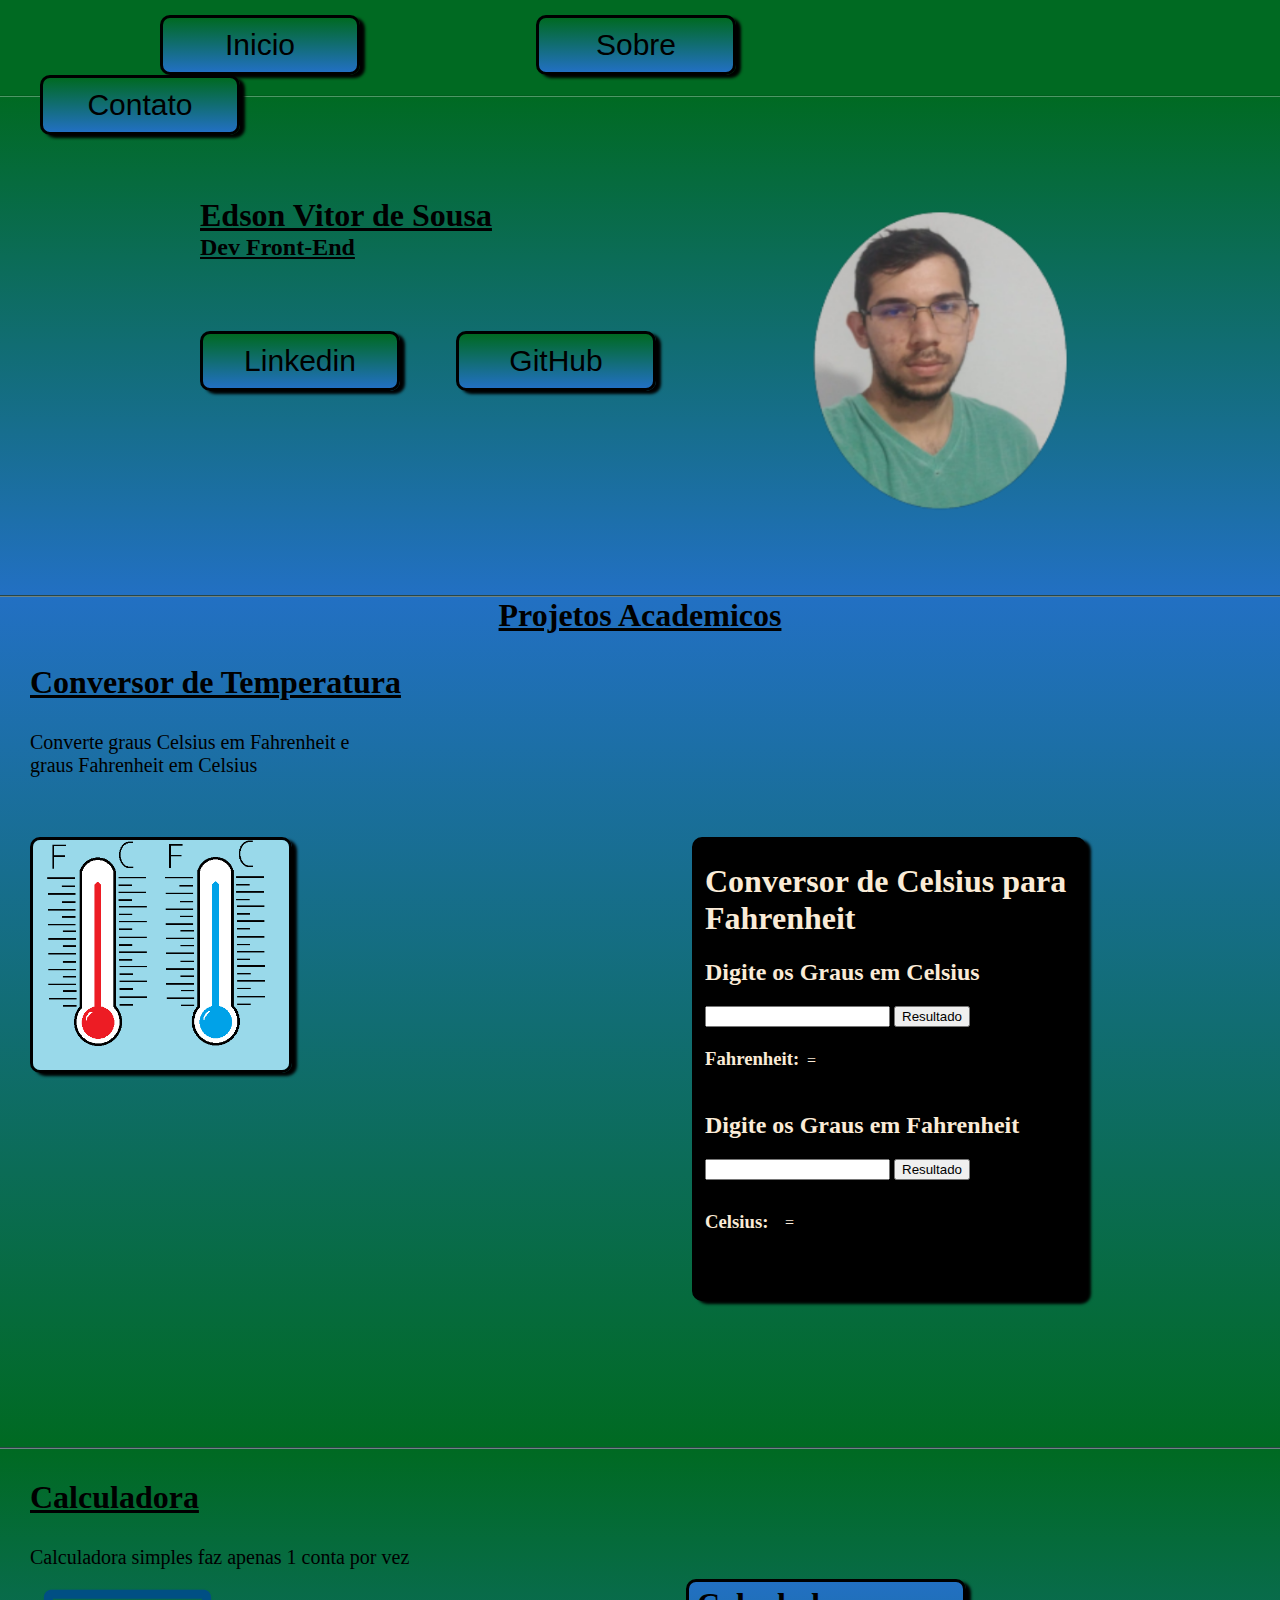
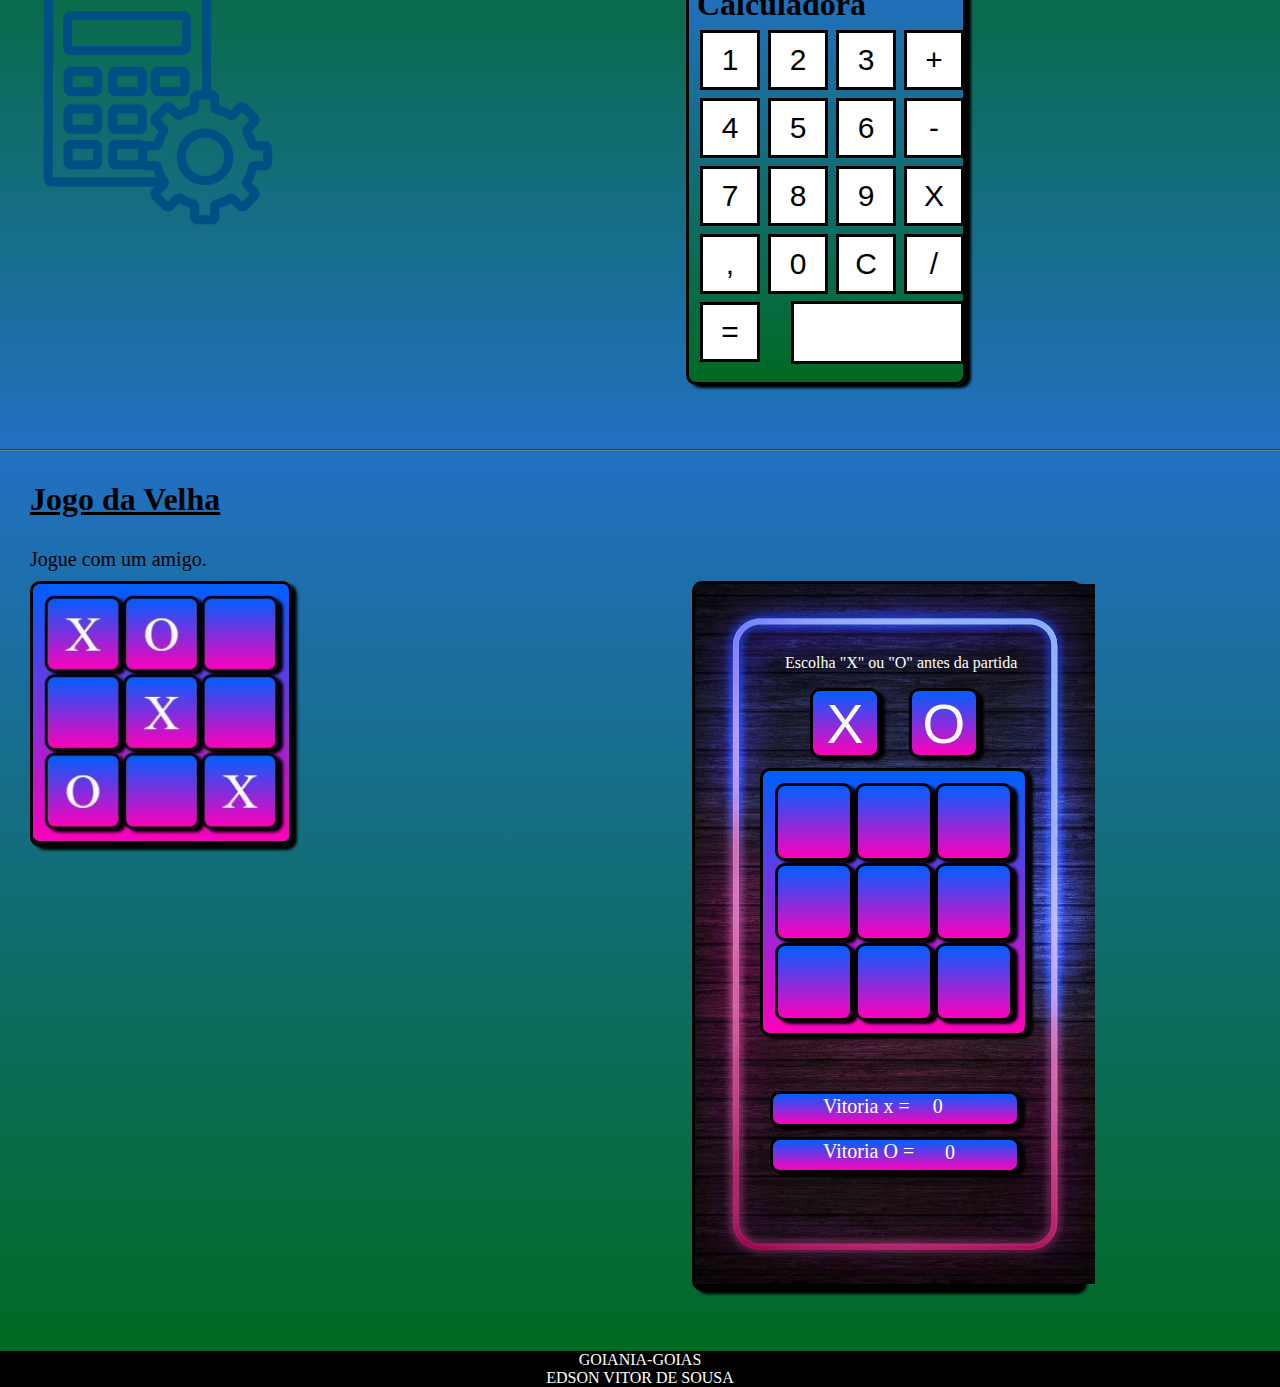
<file: index.html>
<!DOCTYPE html>
<html lang="en">
<head>
    <meta charset="UTF-8">
    <meta http-equiv="X-UA-Compatible" content="IE=edge">
    <meta name="viewport" content="width=device-width, initial-scale=1.0">
    <link rel="stylesheet" href="Index.css">
    <title>Meu Portifolio</title>
</head>
<Header>
    <nav id="menu">
        <Ul>
            <li id="inicio" class="Inicio">   <a href="index.html"><button>Inicio</button></a>  </li> 
            <li class="Sobre">  <a href="sobre.html"><button>Sobre</button></a>   </li> 
            <li class="Contato">   <a href="contato.html"><button>Contato</button></a> </li>
        </Ul>
</nav>
</Header>
<body>
    
    <div class="apre">
        <hr>
        <hgroup class="Htitle" >
            <h1> Edson Vitor de Sousa</h1>
            <h2> Dev Front-End</h2>
        </hgroup>
        <div>
            <div class="link"> <a href="https://www.linkedin.com/in/edson-vitor-sousa-b59a76212/" target="_blank" id="redes">  <button> Linkedin </button></a>
            </div>
            <div class="git">
            <a href="https://github.com/edsonvitor2" target="_blank" id="redes"><button> GitHub </button></a>
            </div>
            <img src="Eu3.png" class="eu">
        </div>
    </div>
    
    <div id="projetos">
        <hr>
        <div id="conversor">
            <h1 class="Ptitle">Projetos Academicos</h1>
            <h1 class="subTitle"> Conversor de Temperatura</h1>
            <p id="legend"> Converte graus Celsius em Fahrenheit e </br>graus Fahrenheit em Celsius</p>
            <img class="imgconver" src="ConversorImage.png" alt="">
            <div class="conver">
                <iframe class="frameconv" src="conversor.html" frameborder="0" height="450px" width="380px"></iframe>
            </div>
        </div>
        <hr>
        <div id="calculadora" class="calcula">
            <h1  class="subTitle"> Calculadora </h1>
            <p id="legend" class="Hcal"> Calculadora simples faz apenas 1 conta por vez</p>
            <img class="cal1" id="calImag"src="iconeCal.png" alt="">
            <div class="cal2" id="frame2">
                <iframe src="Calculadora.html" frameborder="0" height="450px" width="300px"></iframe>
            </div>
        </div>
        <hr>
        <div id="jogo-velha" class="game">
            <h1 class="subTitle"> Jogo da Velha </h1>
            <p id="legend" class="des"> Jogue com um amigo. </p>
            <img src="Games/jogoV.jpg" class="imgvelha" id="imgvelha"alt=''>
            <div class="velha" id="velha">
                <iframe src="Games/velha.html" frameborder="0" height="700px" width="400px"></iframe>
            </div>
        </div>
    </div>
</body>
<footer>
    <p id="foot"> GOIANIA-GOIAS</p>
    <p id="foot">EDSON VITOR DE SOUSA</p>
</footer>
</html>
</file>
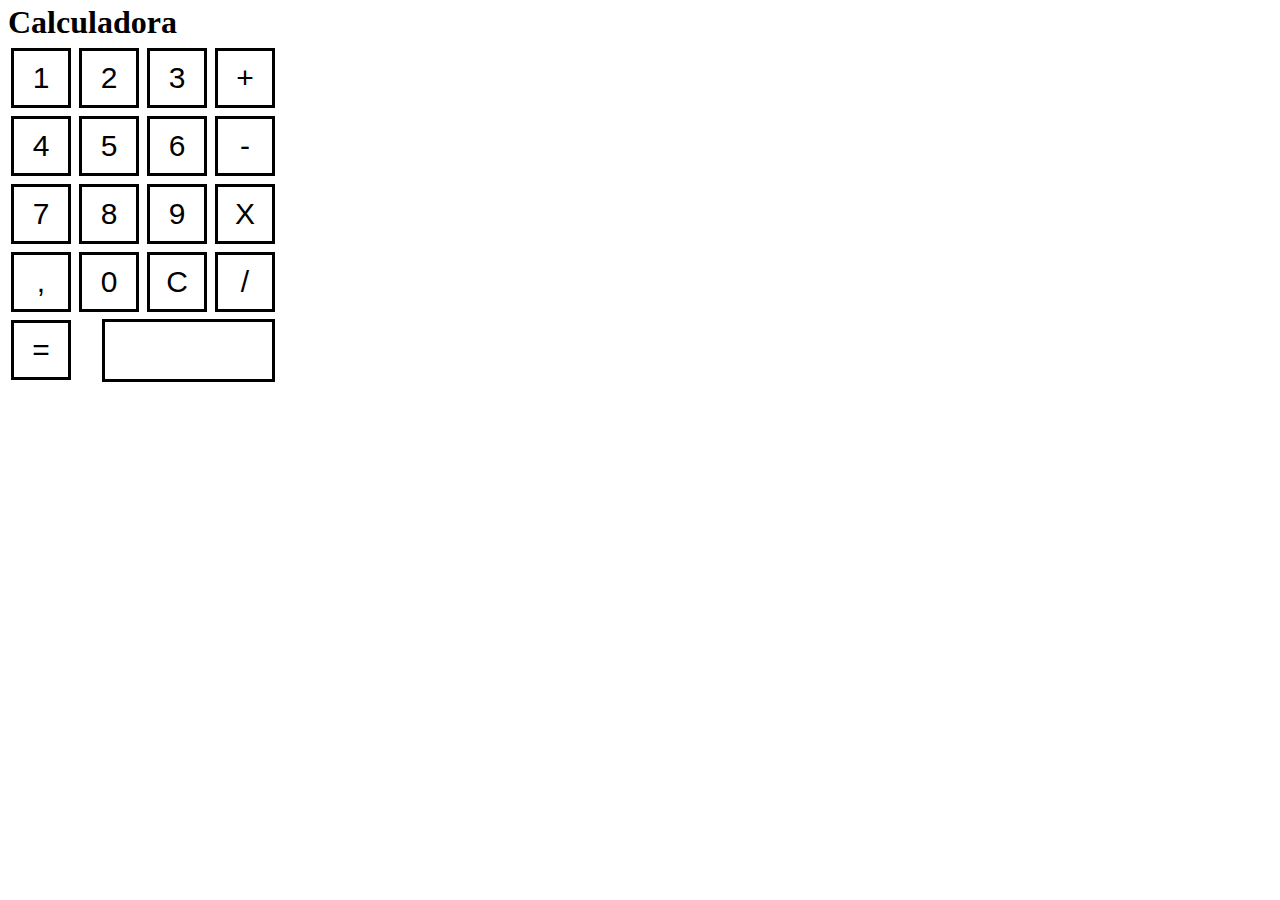
<file: Calculadora.html>
<html>
    <head>
        <title>Calculadora</title>
        <style>
            *{
                margin: 2;
            }
            .num{
                height: 60px;
                width: 60px;
                font-size: 30px;
                border: solid;
                background-color:#fff;
            }
            .op{
                font-size: 30px;
                position: absolute;
                left: 75px;
                top: 330px;
            }
            .resu{
                font-size: 30px;
                border: solid;
                position: absolute;
                left: 100px;
                height: 55px;
                width: 165px;
                background-color:#fff;
            }
        </style>
    </head>
    <header><h1 id="titulo">Calculadora</h1></header>
    <body>
        <table id="tabela">

            <tr> 
                <td> <button class="num" onclick="insert(1)">1</button></td> 
                <td> <button class="num" onclick="insert(2)">2</button></td> 
                <td> <button class="num" onclick="insert(3)">3</button></td> 
                <td> <button class="num" onclick="som()  + insertop('+')">+</button></td>
            </tr>
            <tr> 
                <td> <button class="num" onclick="insert(4)">4</button></td>
                <td> <button class="num" onclick="insert(5)">5</button></td>
                <td> <button class="num" onclick="insert(6)">6</button></td> 
                <td> <button class="num" onclick="sub()  + insertop('-')">-</button></td>
            </tr>
            <tr> 
                <td> <button class="num" onclick="insert(7)">7</button></td>
                <td> <button class="num" onclick="insert(8)">8</button></td>
                <td> <button class="num" onclick="insert(9)">9</button></td>
                <td> <button class="num" onclick="mult() + insertop('x')">X</button></td> 
            </tr> 
            <tr> 
                <td> <button class="num" onclick="insert('.') + transfor()">,</button></td>  
                <td> <button class="num" onclick="insert(0)">0</button></td>
                <td> <button class="num" onclick="limpar()">C</button></td>
                <td> <button class="num" onclick="div()  + insertop('/')">/</button></td>
            </tr>
            <tr> 
                <td> <button class="num"    onclick="res()">=</button></td> 
                <td id="resultado" class="resu"></td> 
                <td id="operad"    class="op"> </td>
            </tr>
        </table>
    </body>
</html>
    <script>
        var n1 = 0;
        var n2 = 0;
        var num1 = 0;
        var num2 = 0;
        var operador = 'nulo';
        var numero =0;
        var lim =true;
        var convert = false;

function  insertop(opa){
    document.getElementById('operad').innerHTML = opa;
}

function insert(num)
{
   if(operador == 'nulo')
   {
    numero = document.getElementById('resultado').innerHTML;
    n1 = document.getElementById('resultado').innerHTML = numero + num;
    document.getElementById('resultado').innerHTML;
   }
   else{
    limparSoma()
    numero = 0;
    numero = document.getElementById('resultado').innerHTML;
    n2 = document.getElementById('resultado').innerHTML = numero + num;
    document.getElementById('resultado').innerHTML;
   }
}
function som(){
    operador = 'soma';
}
function sub(){
    operador = 'subtrair';
}
function mult(){
    operador = 'multiplicar';
}
function div(){
    operador = 'dividir';
}
function transfor(){
    convert = true;
}
function res()
{
    if(convert == true)
    {
        num1 = parseFloat(n1);
        num2 = parseFloat(n2);
    }else
    {
        num1 = parseInt(n1);
        num2 = parseInt(n2);
    }
    if(operador == 'subtrair')
    {
        var res = num1 - num2;
        lim =true;
        document.getElementById('resultado').innerHTML = res;
        n1 = res;
    }
    else if(operador == 'soma')
    {
        var res = num1 + num2;
        lim =true;
        document.getElementById('resultado').innerHTML = res;
        n1 = res;
    }
    else if(operador == 'multiplicar')
    {
        var res = num1 * num2;
        lim =true;
        document.getElementById('resultado').innerHTML = res;
        n1 = res;
    }
    else if(operador == 'dividir')
    {
        var res = num1 / num2;
        lim =true;
        document.getElementById('resultado').innerHTML = res;
        n1 = res;
    }

    insertop('=');
   
}
function limparSoma(){
    if(lim == true)
    {
        document.getElementById('resultado').innerHTML = "";
        lim = false;
    }
}
function limpar()
    {
        document.getElementById('resultado').innerHTML = "";
        operador = 'nulo';
        numero = 0;
        n1 = 0;
        n2 = 0;
        num1 =0;
        num2=0;
    }
    </script>
</body>
</html>
</file>
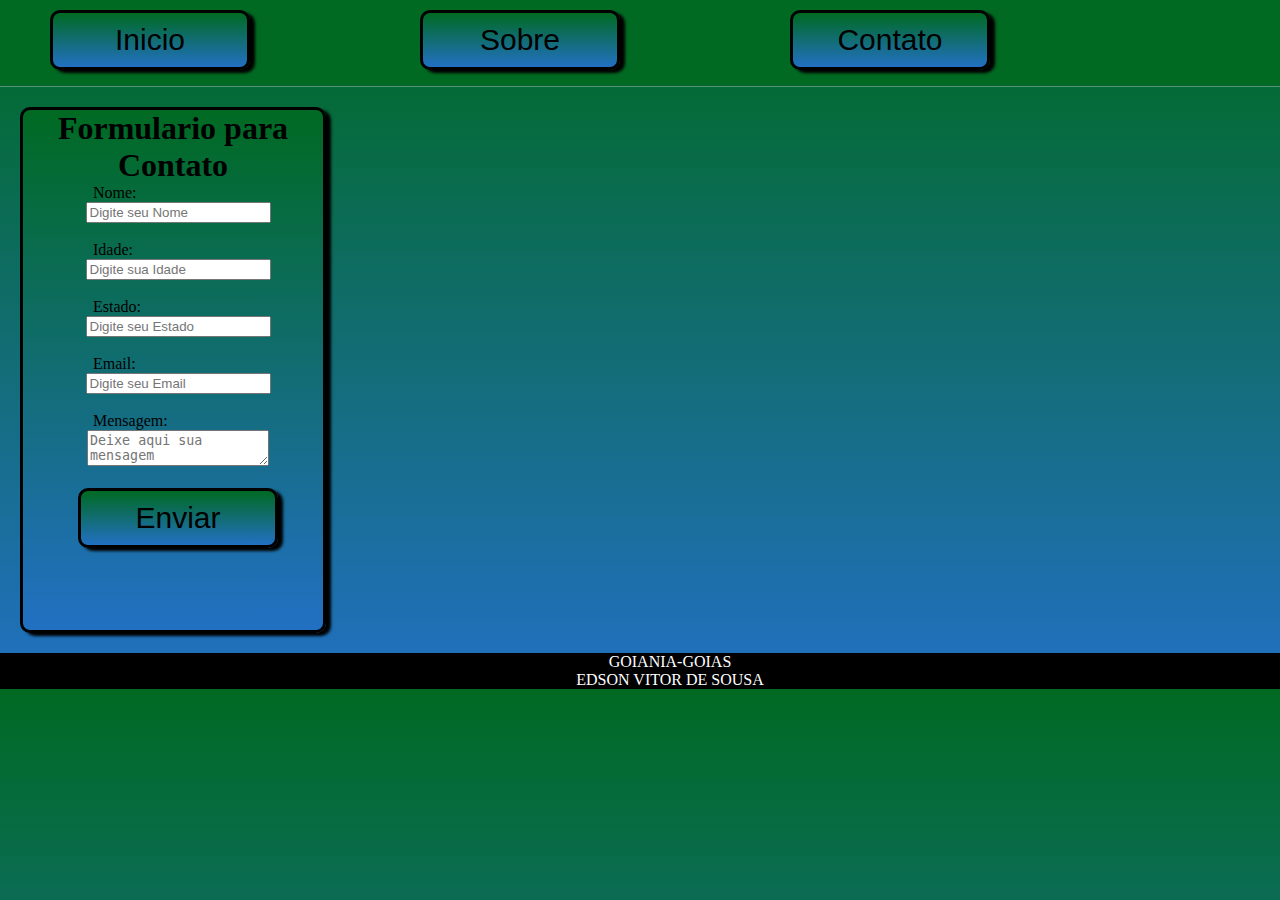
<file: contato.html>
<!DOCTYPE html>
<html lang="en">
<head>
    <meta charset="UTF-8">
    <meta http-equiv="X-UA-Compatible" content="IE=edge">
    <meta name="viewport" content="width=device-width, initial-scale=1.0">
    <link rel="stylesheet" href="contato.css">
    <title>Meu Portifolio</title>
</head>
<Header class="topo">
    <nav id="menu">
        <Ul>
            <li id="inicio" class="Inicio">   <a href="index.html"><button>Inicio</button></a>  </li> 
            <li class="Sobre">  <a href="sobre.html"><button>Sobre</button></a>   </li> 
            <li class="Contato">   <a href="contato.html"><button>Contato</button></a> </li>
        </Ul>
</nav>
</Header>
<hr>
<body>
    <div id="for" class="formulario">
    <H1>Formulario para Contato</H1>
    <form action="https://formsubmit.co/edsoncousa@gmail.com" method="POST"
    class="Forme">
        <p>Nome:</p><input type="text" name="name" required placeholder="Digite seu Nome"></br></br>
        <p>Idade:</p><input type="number" name="idade" placeholder="Digite sua Idade"></br></br>
        <p>Estado:</p><input type="text" name="estado" required placeholder="Digite seu Estado"></br></br>
        <p>Email:</p><input type="email" name="email" required placeholder="Digite seu Email"></br></br>
        <p>Mensagem:</p>
        <textarea name="message" placeholder="Deixe aqui sua mensagem"></textarea>
        <input type="hidden" name="_next" value="https://62e19a9bb370ec25989542db--edson-vitor-portifolio.netlify.app/contato.html">
        </br></br>
        <button type="submit">Enviar</button>
   </form>
   </div>
</body>
<footer>
    <p id="foot"> GOIANIA-GOIAS</p>
    <p id="foot">EDSON VITOR DE SOUSA</p>
</footer>
</html>
</file>
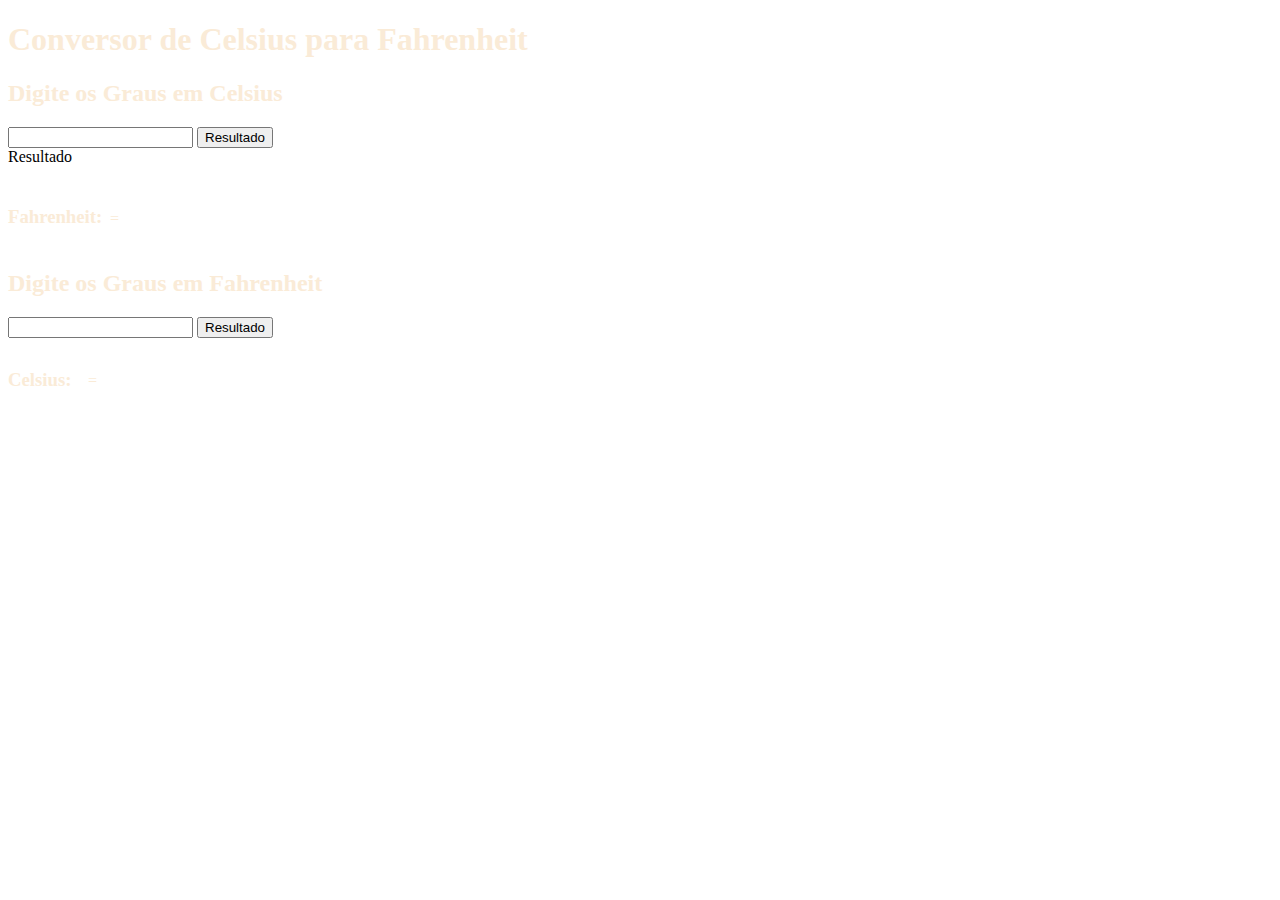
<file: conversor.html>
<!DOCTYPE html>
<html lang="en">
<head>
    <meta charset="UTF-8">
    <meta http-equiv="X-UA-Compatible" content="IE=edge">
    <meta name="viewport" content="width=device-width, initial-scale=1.0">
    <title>Conversor de Celsius para Fahrenheit</title>
    <style type="text/css">
        
       
        hgroup{
            color: antiquewhite;
        }
        h3#RES{
            color: antiquewhite;
            position: absolute;
            top: 187px;
        }
        div#Gres{
            color: antiquewhite;
            position: absolute;
            top: 210px;
            left: 110px;
        }
        h3#RES2{
            color: antiquewhite;
            position: absolute;
            top: 100px;
        }
        div#Fres{
            color: antiquewhite;
            position: absolute;
            top: 122px;
            left: 80px;
        }
        div#Fahrenheit{
            color: antiquewhite;
            position: absolute;
            top: 250px;
        }

    </style>
</head>
<body>
    <div>
        <hgroup>
        <h1>Conversor de Celsius para Fahrenheit</h1>
        <h2> Digite os Graus em Celsius </h2>
    </hgroup>
        <input type="text" id="graus">
        <button onclick="resFah()"> Resultado </button>
    </div>
    </body>
    <div id="res"> Resultado 
        <h3 id="RES">Fahrenheit:</h3> <div id="Gres">
            =
        </div>
    </div>
    <div id="Fahrenheit">
        <h2> Digite os Graus em Fahrenheit </h2>
        <input type="text" id="grausF">
        <button onclick="resCel()"> Resultado </button>
        <h3 id="RES2">Celsius:</h3> <div id="Fres">
            =
        </div>
    </div>
    <script>
        

        function resFah(){
            let celsius = 0;
            let fahrenheit = 0;
            celsius = document.getElementById('graus').value;
            parseFloat(celsius);
            fahrenheit = (9*celsius/5) + 32;
            document.getElementById('Gres').innerHTML = fahrenheit;
        }
        function resCel(){
            let celsius = 0;
            let fahrenheit = 0;
            fahrenheit = document.getElementById('grausF').value;
            parseFloat(fahrenheit);
            celsius = 5 * (fahrenheit - 32) / 9;
            document.getElementById('Fres').innerHTML = celsius;
        }
    </script>
</body>
</html>
</file>
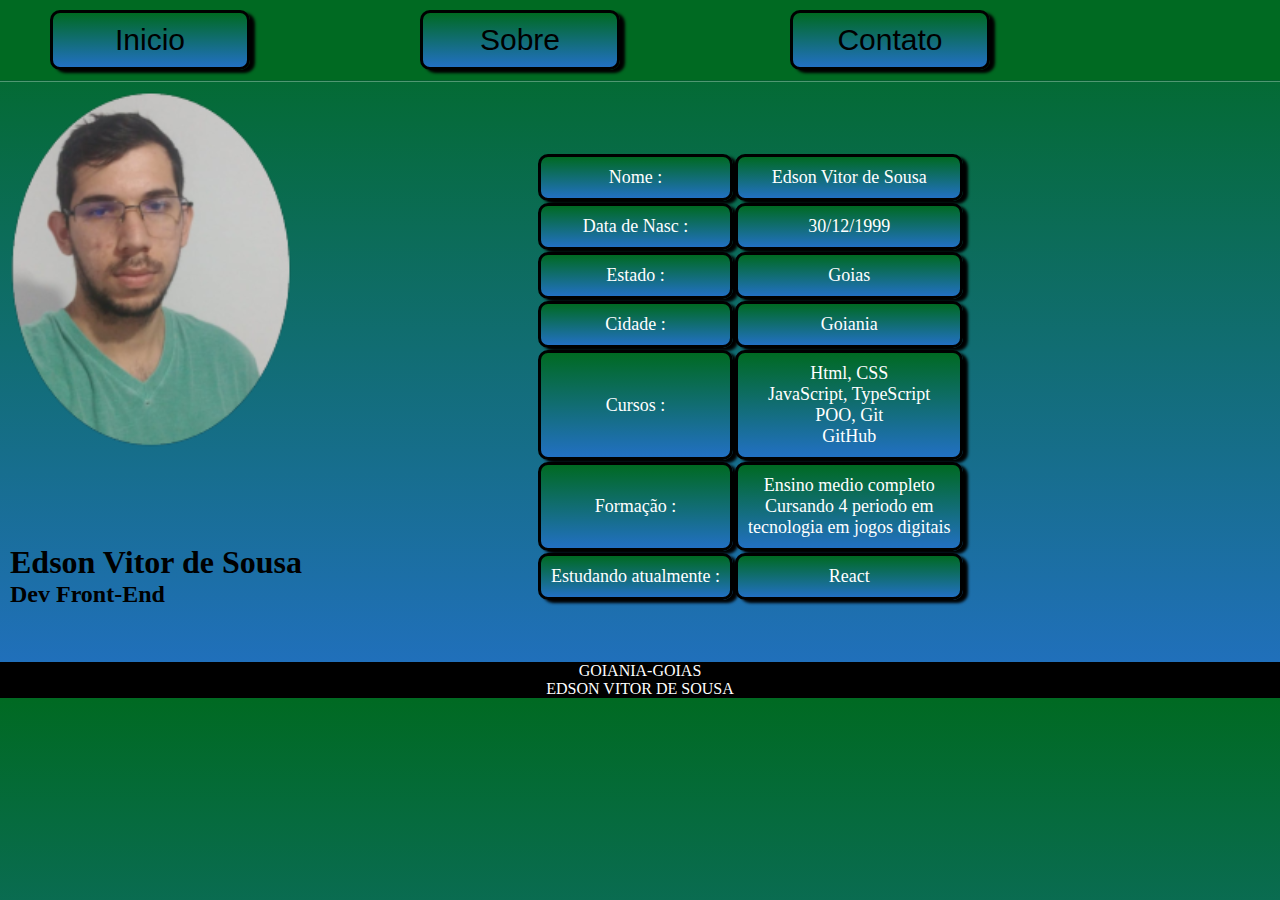
<file: sobre.html>
<!DOCTYPE html>
<html lang="en">
<head>
    <meta charset="UTF-8">
    <meta http-equiv="X-UA-Compatible" content="IE=edge">
    <meta name="viewport" content="width=device-width, initial-scale=1.0">
    <link rel="stylesheet" href="sobre.css">
    <title>Meu Portifolio</title>
</head>
<Header>
    <nav id="menu">
        <Ul>
            <li id="inicio" class="Inicio">   <a href="index.html"><button>Inicio</button></a>  </li> 
            <li class="Sobre">  <a href="sobre.html"><button>Sobre</button></a>   </li> 
            <li class="Contato">   <a href="contato.html"><button>Contato</button></a> </li>
        </Ul>
</nav>
</Header>
<hr class="style-one">
<body>
<div id="corpo" class="corpo">
    <div class="eu">
        <img src="Eu3.png">
    </div> 
    <div class="titulo">
        <h1> Edson Vitor de Sousa</h1>
        <h2> Dev Front-End</h2>
    </div>  
    <div class="tabela">
        <table>
            <tr><td>Nome :</td> <td>Edson Vitor de Sousa</td></tr>
            <tr><td>Data de Nasc :</td> <td>30/12/1999</td></tr>
            <tr><td>Estado :</td> <td>Goias</td></tr>
            <tr><td>Cidade :</td> <td>Goiania</td></tr>
            <tr><td>Cursos :</td> 
                <td>Html, CSS </br> 
                    JavaScript, TypeScript</br>
                    POO, Git </br> 
                    GitHub</td></tr>
            <tr><td>Formação :</td> <td>Ensino medio completo</br>
            Cursando 4 periodo em</br> tecnologia em jogos digitais </td></tr>
            <tr><td>Estudando atualmente :</td> <td>React</td></tr>
        </table>
    </div>
</div>
    
     
    
</body>
<footer class="fot">
    <p id="foot"> GOIANIA-GOIAS</p>
    <p id="foot">EDSON VITOR DE SOUSA</p>
</footer>
</html>
</file>
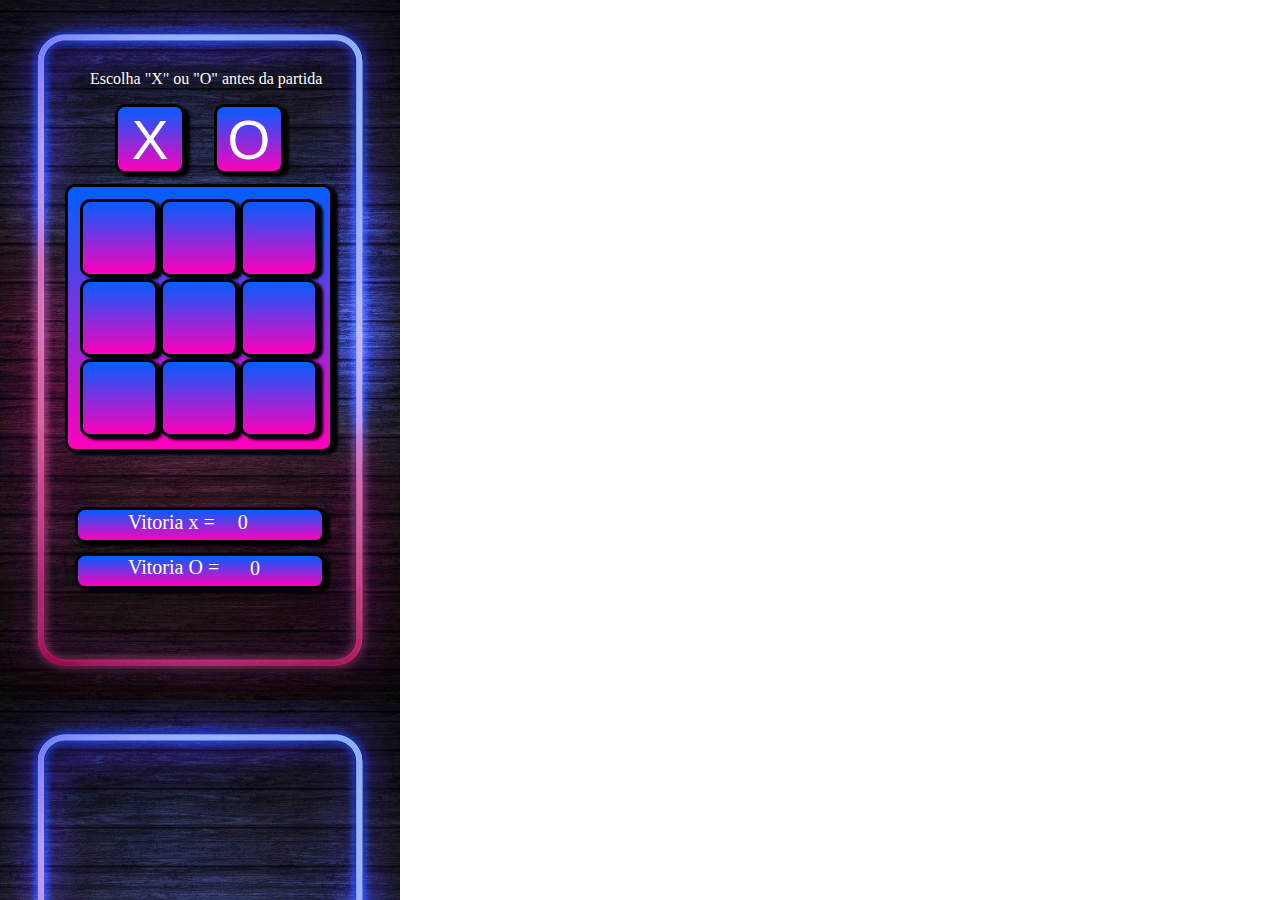
<file: Games/velha.html>
<!DOCTYPE html>
<html lang="en">
<head>
    <meta charset="UTF-8">
    <meta http-equiv="X-UA-Compatible" content="IE=edge">
    <meta name="viewport" content="width=device-width, initial-scale=1.0">
    <title>Jogo da velha</title>
    <link rel="stylesheet" href="velha.css">
</head>
<body>
    <main>
        
    
<div class="Game">
    <div>
        <p>Escolha "X" ou "O" antes da partida</p>
        <button class="btn" onclick="jogo.escolherX()"> X </button>
        <button class="btn" onclick="jogo.escolherO()"> O </button>

    </div>
    <table id="jogo">
        <tr>
            <td id="1" class="btn"></td> <td id="2" class="btn"></td> <td id="3" class="btn"></td>
        </tr>
        <tr>
            <td id="4" class="btn"></td> <td id="5" class="btn"></td> <td id="6" class="btn"></td>
        </tr>
        <tr>
            <td id="7" class="btn"></td> <td id="8" class="btn"></td> <td id="9" class="btn"></td>
        </tr>
    </table>

    <div class="display">

    <div class="result">
        <div class="legendVictory">
            O vencedor foi = 
        </div>
        <div class="legendVictory2">
            <h2 id="ganhador">-</h2>
        </div>
        <div class="btn-newGame">
            <button class="newGame" onclick="jogo.newGame()">Novo Jogo</button>
        </div>
        
        </div>
        
        <div class="placar">
            <div id="vicX">
                 <p class="vx">Vitoria x =</p> <p class="vx1"> 0 </p>
            </div>
            <div id="vicO">
                <p class="vo">Vitoria O =</p> <p class="vo1"> 0 </p>
            </div> 
        </div>
    </div>
</div>
    </main>

    <script src="velha.js"></script>
</body>
</html>
</file>
<file: Index.css>
*{
    margin: 0;
}
header{
    height: 80px;
    background-color:#006a22;
    padding-top: 15px;
}
.Inicio{
    margin-left: 120px;
    width: 30%;
    display: inline-block;
    font-size: 30px;
}
.Sobre{
    width: 30%;
    display: inline-block;
    font-size: 30px;
}
.Contato{
    width: 30%;
    display: inline-block;
    font-size: 30px;
}
li{
    list-style-type:none;
}

hr{
    border: 0;
    height: 0;
    border-top: 1px solid rgba(0, 0, 0, 0.1);
    border-bottom: 1px solid rgba(255, 255, 255, 0.3);
}
div.apre{

    background: rgb(34,112,195);
    background: linear-gradient(0deg, rgba(34,112,195,1) 0%, rgba(0,106,34,1) 100%);
    height: 500px;

}
.Htitle{
    text-decoration: underline;
    margin-top: 100px;
    margin-left:200px ;
    width: 300px;
}
.link{
    
    padding-top: 70px;
    width: 20%;
    float: left;
    margin-left:200px ;

}
.git{
    padding-top: 70px;
    width: 20%;
    float: left;
    
}
.eu{

    height: 300px;
    width: 20%;
    float: left;
    margin-top: -50px;
    margin-left: 100px;
}
.Ptitle{
    text-decoration: underline;
    text-align: center;

}
button{
    font-size: 30px;
    border: solid;
    padding: 10px;
    width: 200px;
    box-shadow: 5px 3px 3px black;
    -moz-border-radius: 10px; -webkit-border-radius: 10px;
    
    background: rgb(34,112,195);
    background: linear-gradient(0deg, rgba(34,112,195,1) 0%, rgba(0,106,34,1) 100%);
}

div#projetos{

    background-color:#2F4F4F;
}

div#conversor{

    height:850px ;
    background: rgb(0,106,34);
    background: linear-gradient(0deg, rgba(0,106,34,1) 0%, rgba(34,112,195,1) 100%);

}
.imgconver{
    border: solid;
    box-shadow: 5px 3px 3px black;
    -moz-border-radius: 10px; -webkit-border-radius: 10px;
    float: left;
    width: 20%;
    margin-left: 30px;
    margin-top: 50px;
}
.conver{
    border: solid  5px;
    background-color: #000;
    box-shadow: 5px 3px 3px rgb(0, 0, 0);
    -moz-border-radius: 10px; -webkit-border-radius: 10px;
    margin-top: 50px;
    margin-right: 100px;
    margin-left: 400px;
    float: left;
    width: 30%;

}
.subTitle{
    padding-left: 30px;
    padding-top: 30px;
    color: rgb(0, 0, 0);
    text-decoration: underline;
}
p#legend{
    padding-left: 30px;
    padding-top: 30px;
    padding-bottom: 10px;
    width: 80%;
    color: #000000;
    font-size: 20px;
}
.cal1{
    margin-left: 30px;
    float: left;
    width: 20%;
}
.cal2{
    float: left;
    width: 21.4%;
    height:400px ;
    margin-left: 400px;
    border: solid;
    background: rgb(0,106,34);
    background: linear-gradient(0deg, rgba(0,106,34,1) 0%, rgba(34,112,195,1) 100%);
    box-shadow: 5px 3px 3px rgb(0, 0, 0);
    -moz-border-radius: 10px; -webkit-border-radius: 10px;
}
.game{
    height:900px ;
    background: rgb(0,106,34);
    background: linear-gradient(0deg, rgba(0,106,34,1) 0%, rgba(34,112,195,1) 100%);
}
.imgvelha{
    margin-left: 30px;
    float: left;
    width: 20%;
    border: solid rgb(0, 0, 0);
    box-shadow: 5px 3px 3px black;
    -moz-border-radius: 10px; -webkit-border-radius: 10px;
}
.velha{
    
    border: solid rgb(0, 0, 0);
    box-shadow: 5px 3px 3px black;
    -moz-border-radius: 10px; -webkit-border-radius: 10px;
    background-color: #000;
    margin-left: 400px;
    float: left;
    width: 30%;

}
.calcula{

    background: rgb(34,112,195);
    background: linear-gradient(0deg, rgba(34,112,195,1) 0%, rgba(0,106,34,1) 100%);
    height: 600px;
}

@media screen and (max-width: 700px) { 
    .Htitle{
        margin-left:100px ;
        width: 300px;
    }
    button{
        font-size: 15px;
        border: solid;
        padding: 10px;
        width: 100px;
    }
    .Inicio{
        margin-left: 20px;
        width: 30%;
        display: inline-block;
        font-size: 30px;
    }
    
    .link{
        margin-top: 70px;
        width: 35%;
        float: left;
        margin-left:100px ;
    }
    .git{
        margin-top: 70px;
        width: 20%;
        float: left;
        margin-left:0px ;
    }
    .eu{
        width:70% ;
        margin-top: 5%;
        margin-left: 15%;
    }
    .imgconver{
        margin-left: 15px;
        width: 40%;
    }
    .conver{
        width: 80%;
        margin-left: 15px;
    }
    div#conversor{
        height:1100px ;
    }
    .cal2{
        width: 70%;
        margin-left: 15px;
    }
    .ident{
        margin: 10px 15%;
    }
    .apre{
        padding-bottom: 200px;
    }
    .calcula{
        padding-bottom: 100px;
    }
    .velha{
        margin-left: 0px;
        float: left;
        width:400px;
    }
    .game{
        padding-bottom: 100px;
        padding-left: 10px;
    }
}
footer{
    background-color: #000;
}
p#foot{
    text-align: center;
    color: #fff;
}
</file>
<file: contato.css>
*{
    margin: 0;
}
body{
    background: rgb(34,112,195);
    background: linear-gradient(0deg, rgba(34,112,195,1) 0%, rgba(0,106,34,1) 100%);
}
header.topo{
    height: 65px;
    background-color: rgba(0,106,34,1);
    padding: 10px;
}
hr{
    border: 0;
    height: 0;
    border-top: 1px solid rgba(0, 0, 0, 0.1);
    border-bottom: 1px solid rgba(255, 255, 255, 0.3);
}
.Inicio{
    width: 30%;
    display: inline-block;
    font-size: 30px;
}
.Sobre{
    width: 30%;
    display: inline-block;
    font-size: 30px;
}
.Contato{
    width: 30%;
    display: inline-block;
    font-size: 30px;
}
button{
    font-size: 30px;
    border: solid;
    padding: 10px;
    width: 200px;
    box-shadow: 5px 3px 3px black;
    -moz-border-radius: 10px; -webkit-border-radius: 10px;
    
    background: rgb(34,112,195);
    background: linear-gradient(0deg, rgba(34,112,195,1) 0%, rgba(0,106,34,1) 100%);
}
.formulario{
    width: 300px;
    margin: 20px;
    border: solid;
    margin-left: 20px;
    box-shadow: 5px 3px 3px black;
    -moz-border-radius: 10px; -webkit-border-radius: 10px;
    background: rgb(34,112,195);
    background: linear-gradient(0deg, rgba(34,112,195,1) 0%, rgba(0,106,34,1) 100%);
}
.Forme{
    text-align: center;
}
p{
    text-align: left;
    padding-left: 60px;
}
h1{
text-align: center;
}
form{
    margin-left: 10px;
}
div#for{
height: 520px;
}
a{
    color: #fff;
    text-decoration: none;
}footer{
    background-color: #000;
}
p#foot{
    text-align: center;
    color: #fff;
}
@media screen and (max-width: 700px) { 
    .formulario{
        height: 100%;
    }
    button{
        font-size: 15px;
        border: solid;
        padding: 10px;
        width: 100px;
    }
}
</file>
<file: sobre.css>
*{
    margin: 0;
}
body{
    background: rgb(34,112,195);
    background: linear-gradient(0deg, rgba(34,112,195,1) 0%, rgba(0,106,34,1) 100%);
}
header{
    height: 60px;
    min-width: 380px;
    max-width: 1800px;
    background:rgba(0,106,34,1) ;
    padding: 10px;
}
.Inicio{
    width: 30%;
    display: inline-block;
    font-size: 30px;
}
.Sobre{
    width: 30%;
    display: inline-block;
    font-size: 30px;
}
.Contato{
    width: 30%;
    display: inline-block;
    font-size: 30px;
}
a{
    color: #fff;
    text-decoration: none;
}
button{
    font-size: 30px;
    border: solid;
    padding: 10px;
    width: 200px;
    box-shadow: 5px 3px 3px black;
    -moz-border-radius: 10px; -webkit-border-radius: 10px;
    
    background: rgb(34,112,195);
    background: linear-gradient(0deg, rgba(34,112,195,1) 0%, rgba(0,106,34,1) 100%);
}
table{
    margin-left: 10px;
}
td{
    border: solid #000;
    box-shadow: 5px 3px 3px black;
    -moz-border-radius: 10px; -webkit-border-radius: 10px;
    background: rgb(34,112,195);
    background: linear-gradient(0deg, rgba(34,112,195,1) 0%, rgba(0,106,34,1) 100%);
    padding: 10px;
    text-align: center;
}
tr{
    color: #fff;
    font-size: 18px;
}
hr.style-one {
    border: 0;
    height: 0;
    border-top: 1px solid rgba(0, 0, 0, 0.1);
    border-bottom: 1px solid rgba(255, 255, 255, 0.3);
    }
.eu{
    margin-left: 10px;
    margin-top: 10px;
}
.titulo{
    width: 40%;
    display: inline-block;
    margin-left: 10px;
}
.tabela{
    width: 40%;
    display: inline-block;
    margin-top: -300px;
}
.corpo{
    height: 570px;
    
}
footer{
    background-color: #000;
}
p#foot{
    text-align: center;
    color: #fff;
}
@media screen and (max-width: 700px){
    button{
        font-size: 15px;
        border: solid;
        padding: 10px;
        width: 100px;
    }
    .eu{
        width:70% ;
        margin-top: 5%;
        margin-left: 15%;
    }
    .titulo{
        width: 70%;
    }
    .tabela{
        width: 95%;
        margin-top: 1%;
    }
    .corpo{
        height: 100%;
    }
}
</file>
<file: Games/velha.css>
table{
    border: solid #000000;
    box-shadow: 5px 3px 3px black;
    background: linear-gradient(to top , #ff00bb, #005fff);
    padding: 10px;
    
}

body{
    margin: 0;
    background-size: 400px 700px;
    width: 350px;
    height: 600px;
    background-image: url("fundoG.jpg");
    background-repeat: repeat-y;
}
.Game{
    margin-left: 90px;
    margin-top: 70px;
}
.btn{
    box-shadow: 5px 3px 3px black;
    -moz-border-radius: 10px; -webkit-border-radius: 10px;
    border: solid #000000;
    background: linear-gradient(to top , #ff00bb, #005fff);
    color: #fff;
    width: 70px;
    height: 70px;
    text-align: center;
    font-size: 50px;
  
}
.btn-newGame{
    margin-top: 40px;
}
.newGame{
    box-shadow: 5px 3px 3px black;
    -moz-border-radius: 10px; -webkit-border-radius: 10px;
    border: solid #000000;
    background: linear-gradient(to top , #ff00bb, #005fff);
    color: #fff;
    border: solid rgb(0, 0, 0);
    width: 200px;
    height: 40px;
    font-size: 20px;
}
button.btn{
    font-size: 55px;
    padding-bottom: 10px;
    margin-left: 25px;
    margin-bottom: 10px;

}
p{
    color: #fff;
}
.display{
    width: 250px;
    height: 20px;
    color: #fff;
    margin-left:-15px;
    margin-top: 10px;
}
.legendVictory{

    width: 80%;
    margin-top:1px;
    margin-left:10px;
    font-size: 20px;
    float: left;
}.legendVictory2{
    width: 5%;
    font-size: 20px;
    float: left;
}
.result{
    margin-left:20px;
    width:80%;
    height: 30px;
    border: solid black;
    box-shadow: 5px 3px 3px black;
    -moz-border-radius: 10px; -webkit-border-radius: 10px;
    background: linear-gradient(to top , #ff00bb, #005fff);
}
div.placar{
    margin-top: 70px;
}

div#vicX{
    margin-top: -15px;
    height: 30px;
    border: solid black;
    box-shadow: 5px 3px 3px black;
    -moz-border-radius: 10px; -webkit-border-radius: 10px;
    background: linear-gradient(to top , #ff00bb, #005fff);
}
div#vicO{
    margin-top: 10px;
    height: 30px;
    border: solid black;
    box-shadow: 5px 3px 3px black;
    -moz-border-radius: 10px; -webkit-border-radius: 10px;
    background: linear-gradient(to top , #ff00bb, #005fff);
}
.vx{
    width: 45%;
    margin-top:1px;
    margin-left: 50px;
    font-size: 20px;
    float: left;
}.vx1{
    width: 5%;
    margin-top:1px;
    margin-left:0px;
    font-size: 20px;
    float: left;
}
.vo{
    width: 50%;
    margin-top:0px;
    margin-left:50px;
    font-size: 20px;
    float: left;
}.vo1{
    width: 5%;
    margin-top:1px;
    margin-left:0px;
    font-size: 20px;
    float: left;
}


table#jogo{-moz-border-radius: 10px; -webkit-border-radius: 10px; 
    margin-left: -25px;
}
/*@media screen and (max-width: 700px) { 
    .btn-newGames{
        margin-top: 10px;
        color: #fff;
        height: 40px;
        text-align: center;
        font-size: 20px;
        margin-left: 50px;
        margin-top: 30px;
    }
}*/
</file>
